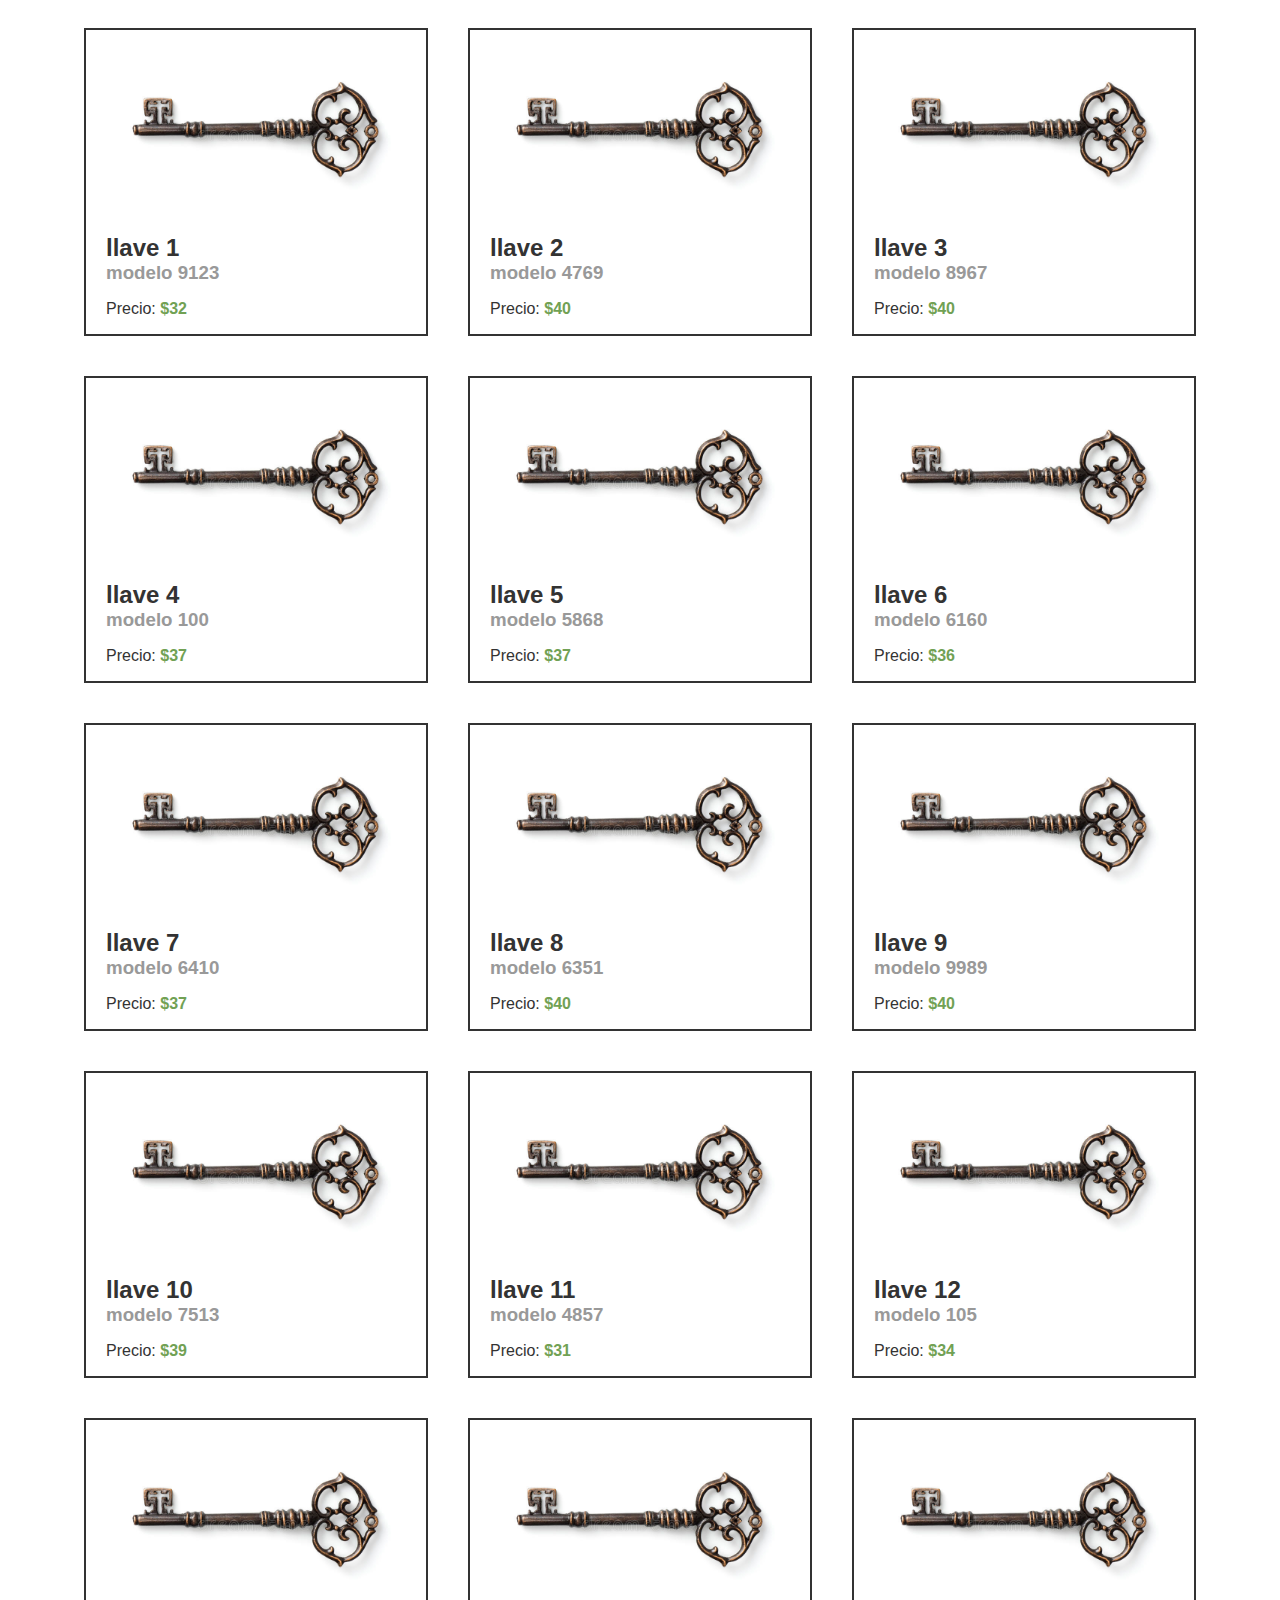
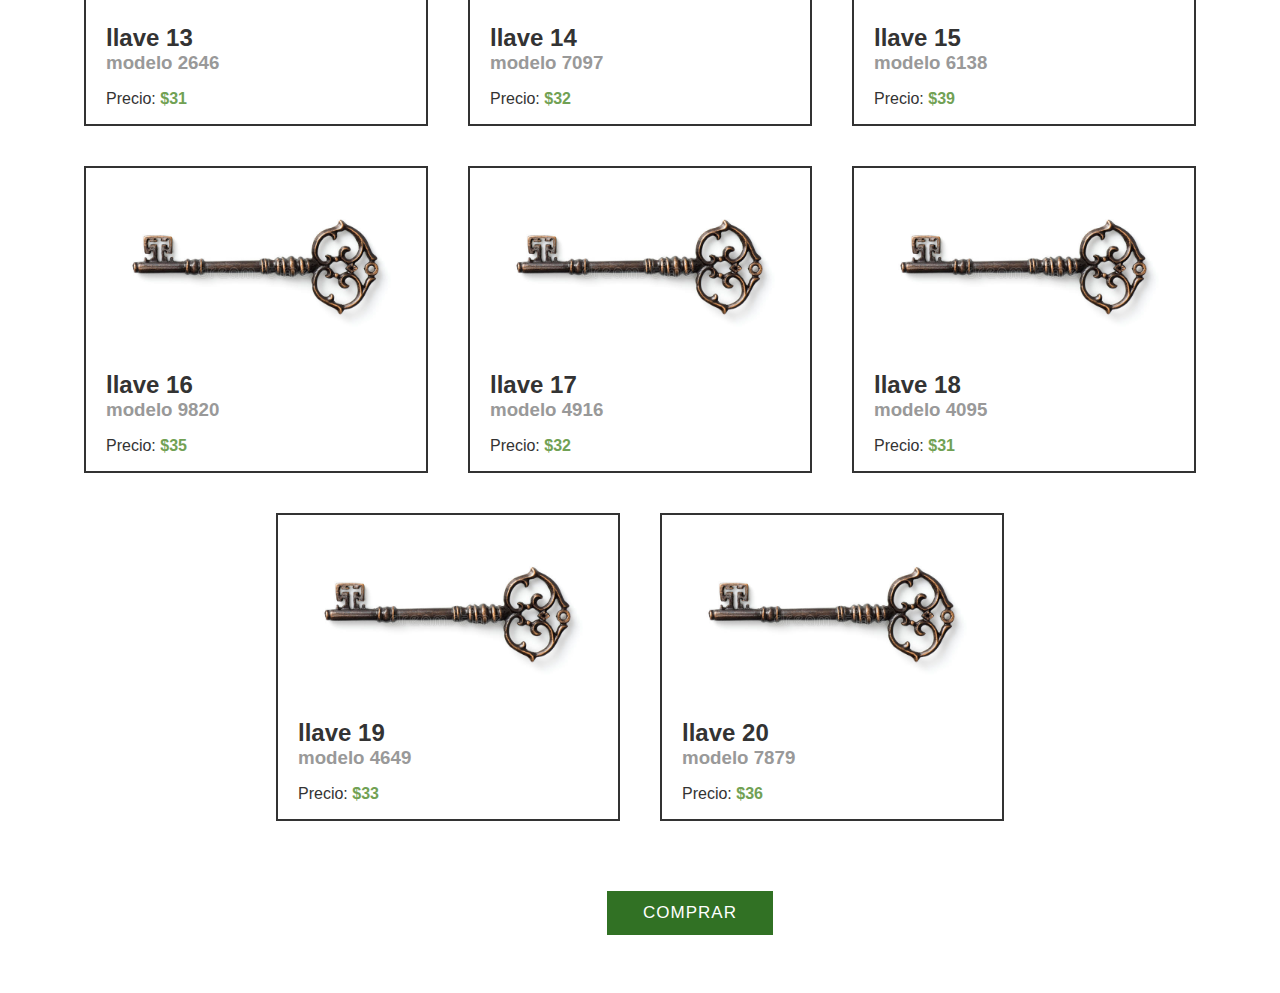
<file: Parte 1/index.html>
<!DOCTYPE html>
<html>
<head>
	<meta charset="utf-8">
	<meta name="viewport" content="width=device-width, initial-scale=1">
	<link rel="stylesheet" type="text/css" href="estilo.css">
	<title>Final Cofla</title>

</head>
<body>
<div class="flex-container">
</div>
<form >
	<input type="hidden" name="data" class="key-data">
	<input type="submit" value="comprar" class="send-button">
</form>
<script src="codigo.js"></script>
</body>
</html>
</file>
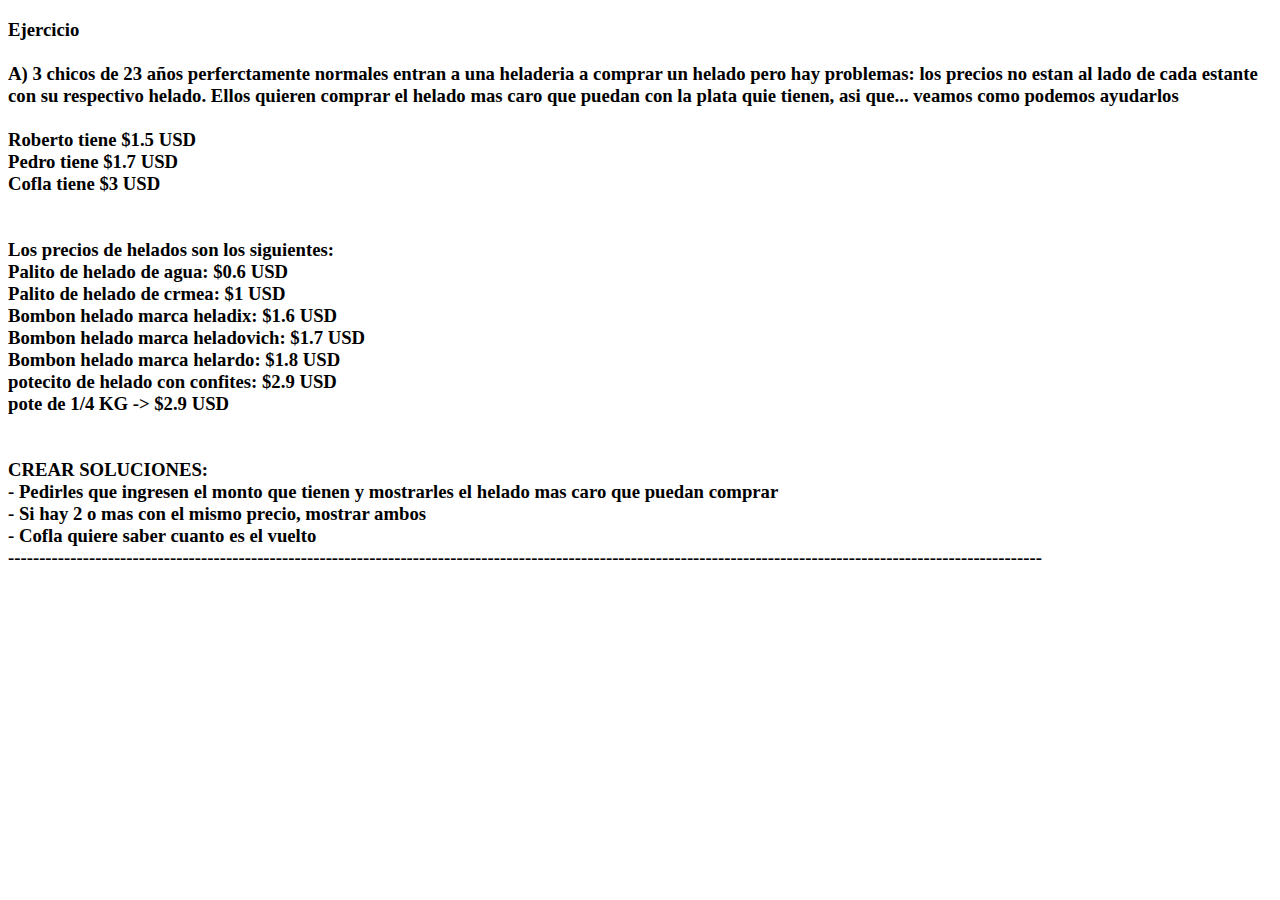
<file: Parte 1/Ejercicios/cofla1.html>
<!DOCTYPE html>
<html>
<head>
	<meta charset="utf-8">
	<meta name="viewport" content="width=device-width, initial-scale=1">
	<title></title>

</head>
<body>
	<h3>
		Ejercicio <br><br>

		A) 3 chicos de 23 años perferctamente normales entran a una heladeria a comprar un helado pero hay problemas: los precios no estan al lado de cada estante con su respectivo 	helado.
		Ellos quieren comprar el helado mas caro que puedan con la plata quie tienen, asi que... veamos como podemos ayudarlos
		<br><br>
		Roberto tiene $1.5 USD<br>
		Pedro tiene $1.7 USD<br>
		Cofla tiene $3 USD<br>
		<br><br>
		Los precios de helados son los siguientes:<br>
		Palito de helado de agua: $0.6 USD<br>
		Palito de helado de crmea: $1 USD<br>
		Bombon helado marca heladix: $1.6 USD<br>
		Bombon helado marca heladovich: $1.7 USD<br>
		Bombon helado marca helardo: $1.8 USD<br>
		potecito de helado con confites: $2.9 USD<br>
		pote de 1/4 KG -> $2.9 USD<br>
		<br><br>
		CREAR SOLUCIONES:<br>
		- Pedirles que ingresen el monto que tienen y mostrarles el helado mas caro que puedan comprar<br>
		- Si hay 2 o mas con el mismo precio, mostrar ambos<br>
		- Cofla quiere saber cuanto es el vuelto<br>
		----------------------------------------------------------------------------------------------------------------------------------------------------------------------
	</h3>
	<script src="cofla1.js"></script>
</body>
</html>
</file>
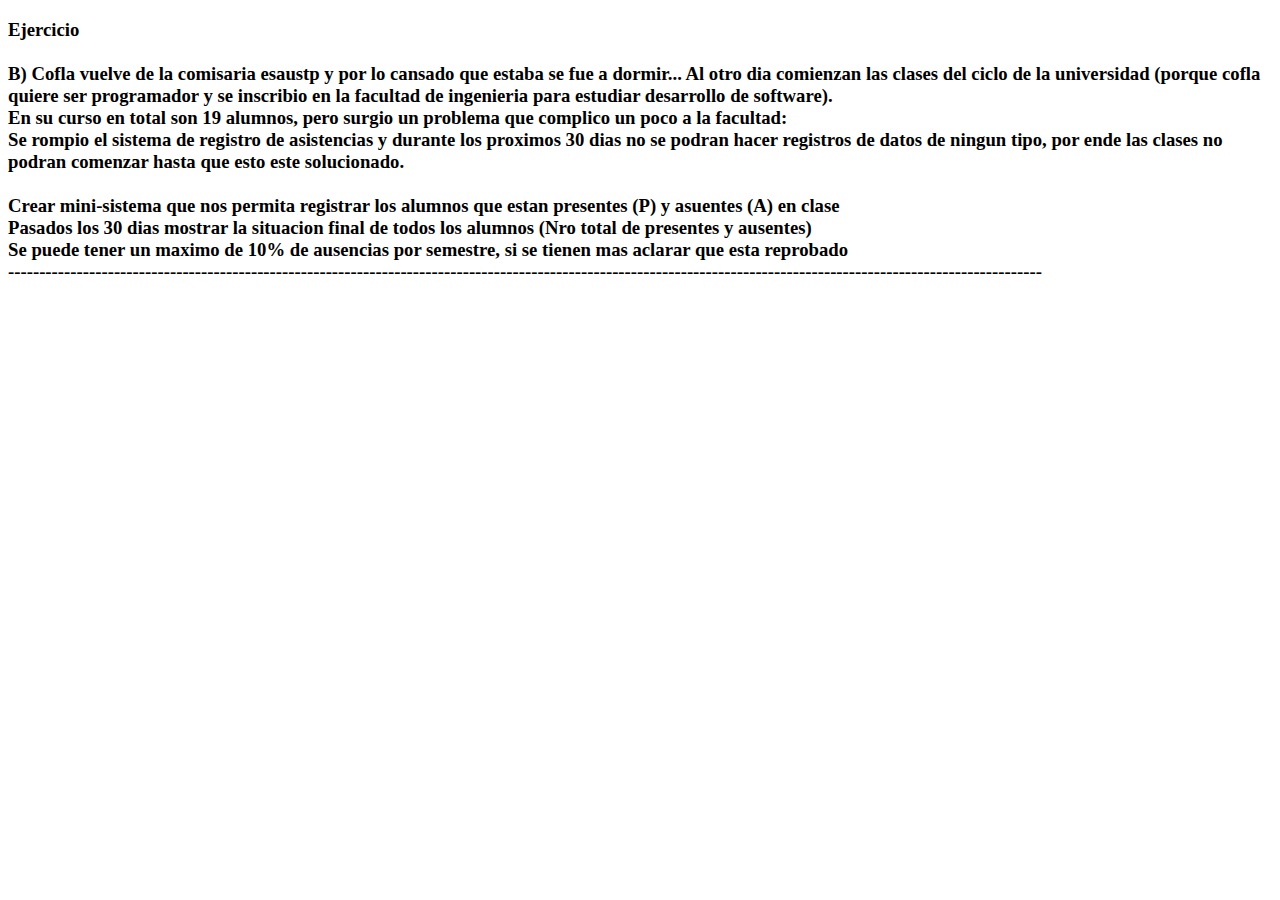
<file: Parte 1/Ejercicios/cofla2.html>
<!DOCTYPE html>
<html>
<head>
	<meta charset="utf-8">
	<meta name="viewport" content="width=device-width, initial-scale=1">
	<title></title>

</head>
<body>
	<h3>
		Ejercicio <br><br>

		B) Cofla vuelve de la comisaria esaustp y por lo cansado que estaba se fue a dormir... Al otro dia comienzan las clases del ciclo de la universidad (porque cofla quiere ser programador y se inscribio en la facultad de ingenieria para estudiar desarrollo de software).<br>
		En su curso en total son 19 alumnos, pero surgio un problema que complico un poco a la facultad:<br>
		Se rompio el sistema de registro de asistencias y durante los proximos 30 dias no se podran hacer registros de datos de ningun tipo, por ende las clases no podran comenzar hasta que esto este solucionado.
		<br><br>
		Crear mini-sistema que nos permita registrar los alumnos que estan presentes (P) y asuentes (A) en clase<br>
		Pasados los 30 dias mostrar la situacion final de todos los alumnos (Nro total de presentes y ausentes)<br>
		Se puede tener un maximo de 10% de ausencias por semestre, si se tienen mas aclarar que esta reprobado<br>
		----------------------------------------------------------------------------------------------------------------------------------------------------------------------
	</h3>
	<script src="cofla2.js"></script>
</body>
</html>
</file>
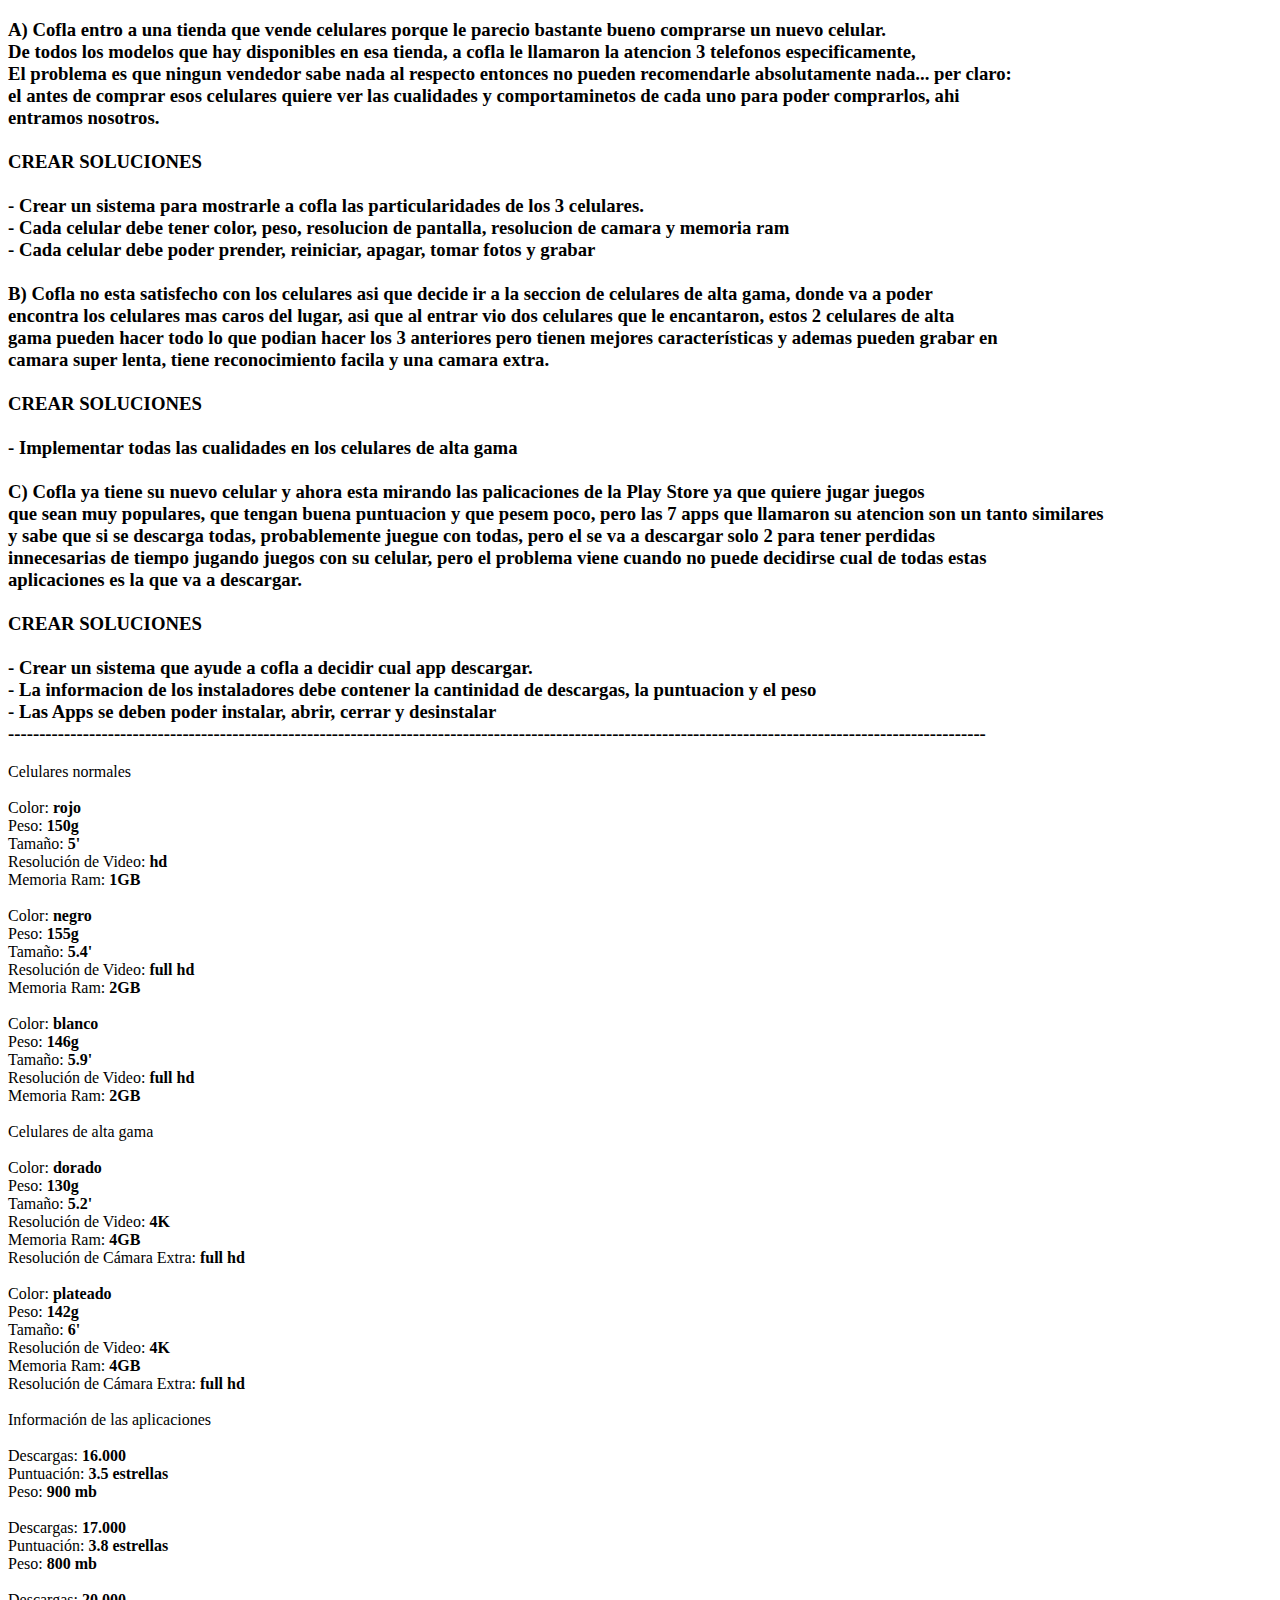
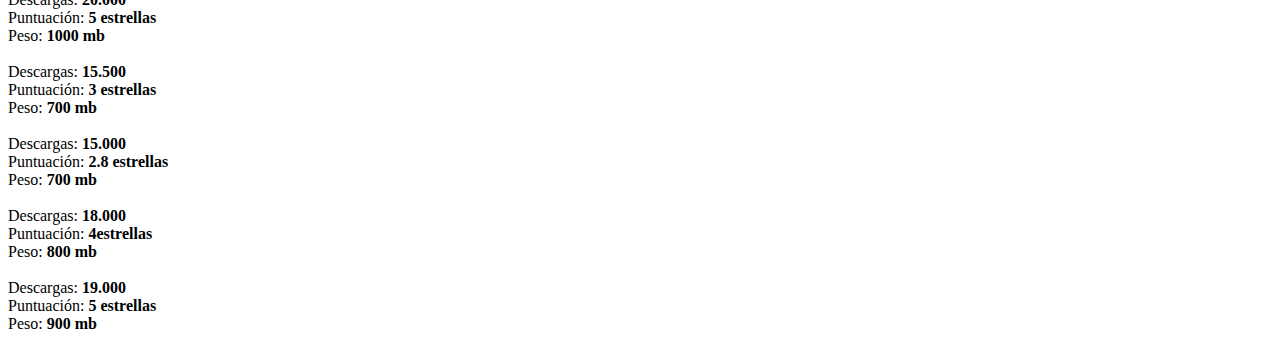
<file: Parte 1/Ejercicios/cofla3.html>
<!DOCTYPE html>
<html>
<head>
	<meta charset="utf-8">
	<meta name="viewport" content="width=device-width, initial-scale=1">
	<title></title>

</head>
<body>
	<h3>
		A) Cofla entro a una tienda que vende celulares porque le parecio bastante bueno comprarse un nuevo celular.<br>
De todos los modelos que hay disponibles en esa tienda, a cofla le llamaron la atencion 3 telefonos especificamente,<br>
El problema es que ningun vendedor sabe nada al respecto entonces no pueden recomendarle absolutamente nada... per claro:<br>
el antes de comprar esos celulares quiere ver las cualidades y comportaminetos de cada uno para poder comprarlos, ahi<br>
entramos nosotros.<br><br>

CREAR SOLUCIONES<br><br>
- Crear un sistema para mostrarle a cofla las particularidades de los 3 celulares.<br>
- Cada celular debe tener color, peso, resolucion de pantalla, resolucion de camara y memoria ram<br>
- Cada celular debe poder prender, reiniciar, apagar, tomar fotos y grabar<br>
<br>
B) Cofla no esta satisfecho con los celulares asi que decide ir a la seccion de celulares de alta gama, donde va a poder<br>
encontra los celulares mas caros del lugar, asi que al entrar vio dos celulares que le encantaron, estos 2 celulares de alta<br>
gama pueden hacer todo lo que podian hacer los 3 anteriores pero tienen mejores características y ademas pueden grabar en<br>
camara super lenta, tiene reconocimiento facila y una camara extra.
<br><br>
	CREAR SOLUCIONES<br><br>
	
	- Implementar todas las cualidades en los celulares de alta gama<br>
<br>
C) Cofla ya tiene su nuevo celular y ahora esta mirando las palicaciones de la Play Store ya que quiere jugar juegos<br>
que sean muy populares, que tengan buena puntuacion y que pesem poco, pero las 7 apps que llamaron su atencion son un tanto similares<br>
y sabe que si se descarga todas, probablemente juegue con todas, pero el se va a descargar solo 2 para tener perdidas<br>
innecesarias de tiempo jugando juegos con su celular, pero el problema viene cuando no puede decidirse cual de todas estas<br>
aplicaciones es la que va a descargar.
<br><br>
	CREAR SOLUCIONES<br><br>

	- Crear un sistema que ayude a cofla a decidir cual app descargar.<br>
	- La informacion de los instaladores debe contener la cantinidad de descargas, la puntuacion y el peso <br>
	- Las Apps se deben poder instalar, abrir, cerrar y desinstalar<br>
	-------------------------------------------------------------------------------------------------------------------------------------------------------------
</h3>
	<script src="cofla3.js"></script>
</body>
</html>
</file>
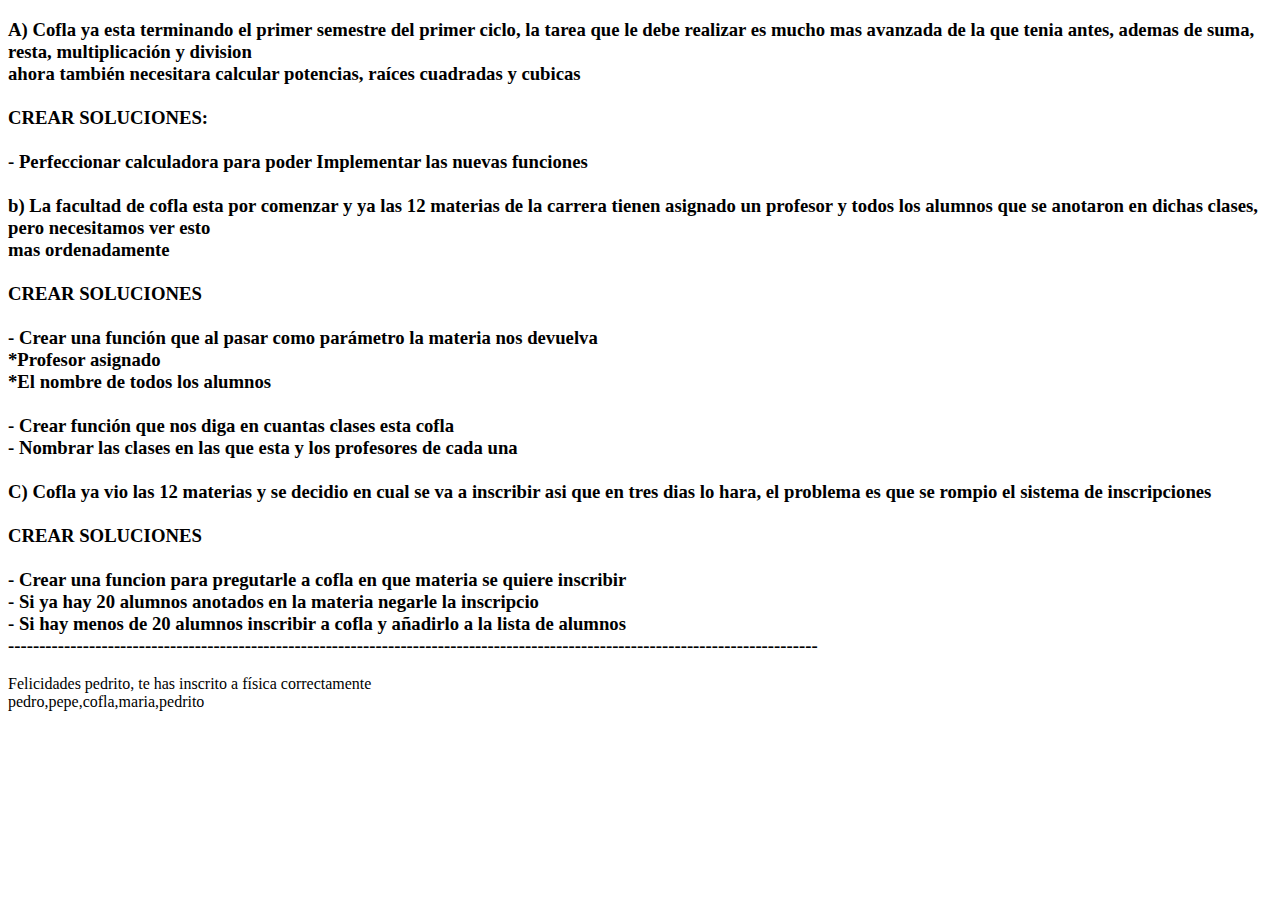
<file: Parte 1/Ejercicios/cofla4.html>
<!DOCTYPE html>
<html>
<head>
	<meta charset="utf-8">
	<meta name="viewport" content="width=device-width, initial-scale=1">
	<title></title>

</head>
<body>
	<h3>
A) Cofla ya esta terminando el primer semestre del primer ciclo, la tarea que le debe realizar es mucho mas avanzada de la que tenia antes, ademas de suma, resta, multiplicación y division<br>
ahora también necesitara calcular potencias, raíces cuadradas y cubicas<br><br>

	CREAR SOLUCIONES:<br>
	<br>
	- Perfeccionar calculadora para poder Implementar las nuevas funciones <br>
	<br>
b) La facultad de cofla esta por comenzar y ya las 12 materias de la carrera tienen asignado un profesor y todos los alumnos que se anotaron en dichas clases, pero necesitamos ver esto<br>
mas ordenadamente<br><br>

	CREAR SOLUCIONES<br><br>
	
	- Crear una función que al pasar como parámetro la materia nos devuelva<br>
		*Profesor asignado<br>
		*El nombre de todos los alumnos<br>
		<br>
	- Crear función que nos diga en cuantas clases esta cofla<br>
	- Nombrar las clases en las que esta y los profesores de cada una<br><br>
	C) Cofla ya vio las 12 materias y se decidio en cual se va a inscribir asi que en tres dias lo hara, el problema es que se rompio el sistema de inscripciones
	<br><br>
	CREAR SOLUCIONES
	<br><br>
	- Crear una funcion para pregutarle a cofla en que materia se quiere inscribir<br>
	- Si ya hay 20 alumnos anotados en la materia negarle la inscripcio<br>
	- Si hay menos de 20 alumnos inscribir a cofla y añadirlo a la lista de alumnos<br>
----------------------------------------------------------------------------------------------------------------------------------
</h3>
	<script src="cofla4.js"></script>
</body>
</html>
</file>
<file: Parte 1/estilo.css>
.flex-container{
    display: flex;
    flex-wrap: wrap;
    justify-content: center;
    color: #333;
    font-family: sans-serif;
    ;
}
body {
    overflow-x: hidden;
}

.flex-item {
    flex-grow: 1;
    margin: 20px;
    max-width: 300px;
    border: 2px solid #333;
    padding: 0 20px;
}

.flex-item:hover{
    border-color:#71a154;
    box-shadow: 0px 0px 22px #317124;
}

.flex-item:focus{
    border-color:#71a154;
    box-shadow: 0px 0px 22px #317124;
}


h2,h3 {
    margin: 0;
}

h3 {
    color: #999
}

p b {
    color: #71a154;
}

.llave-img {
    width: 300px;
}

form{
    width: 100%;
    text-align: center;
    padding: 50px;
}

input[type="submit"]{
    background: #317124;
    color: #fff;
    border: none;
    padding: 12px 36px;
    font-size: 17px;
    letter-spacing: 1px;
}
</file>
